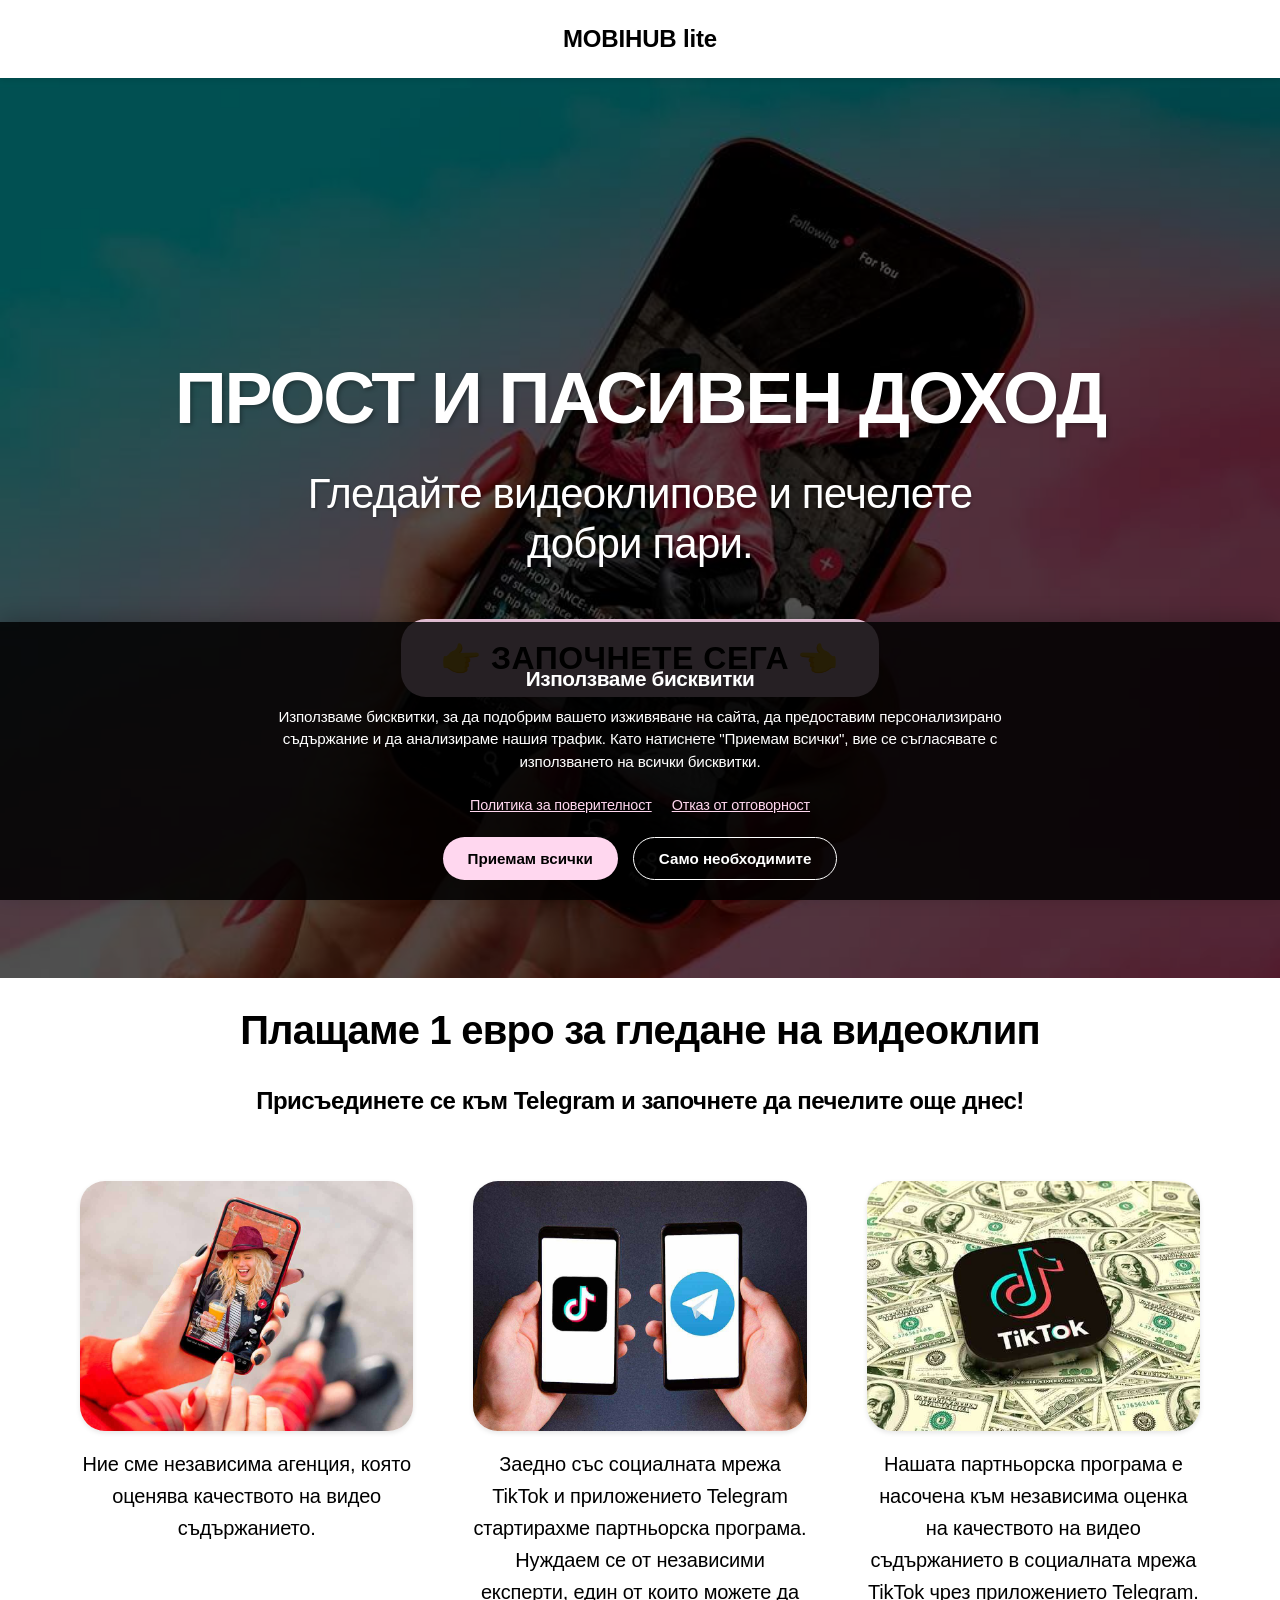
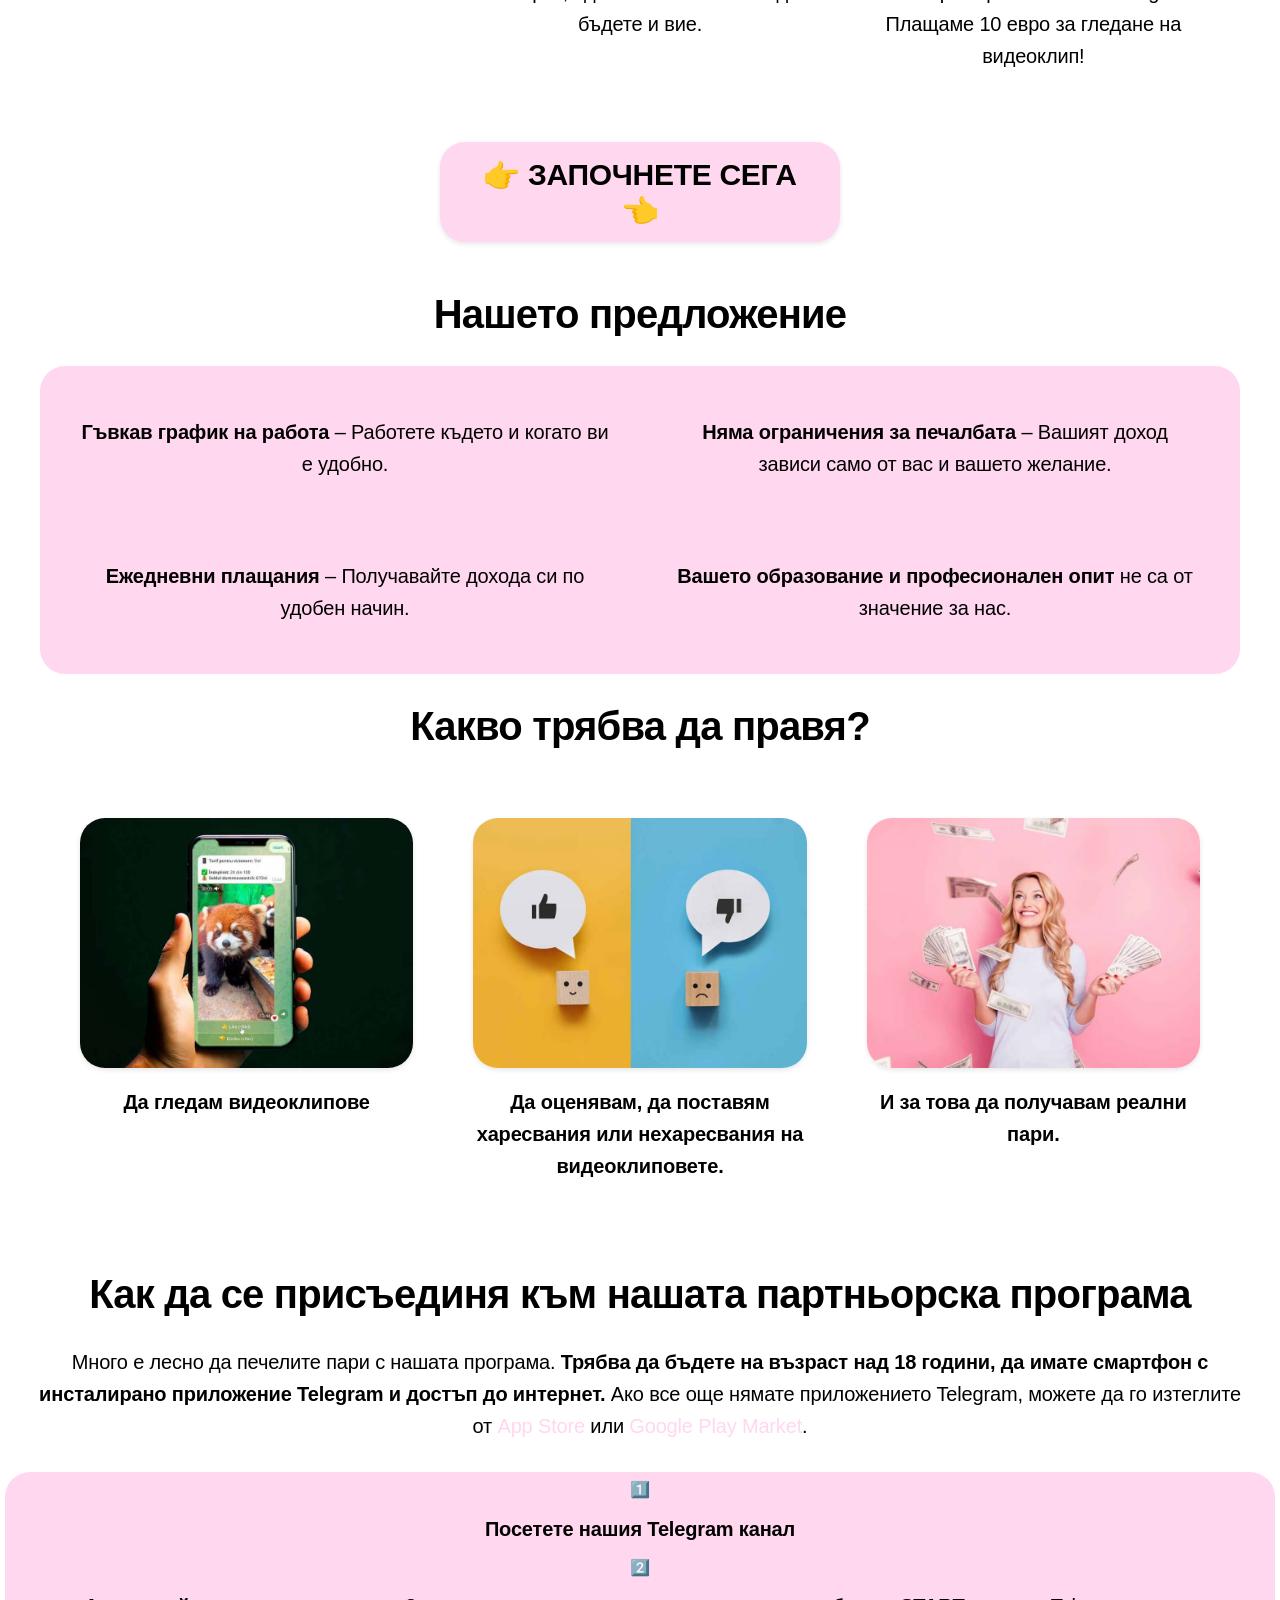
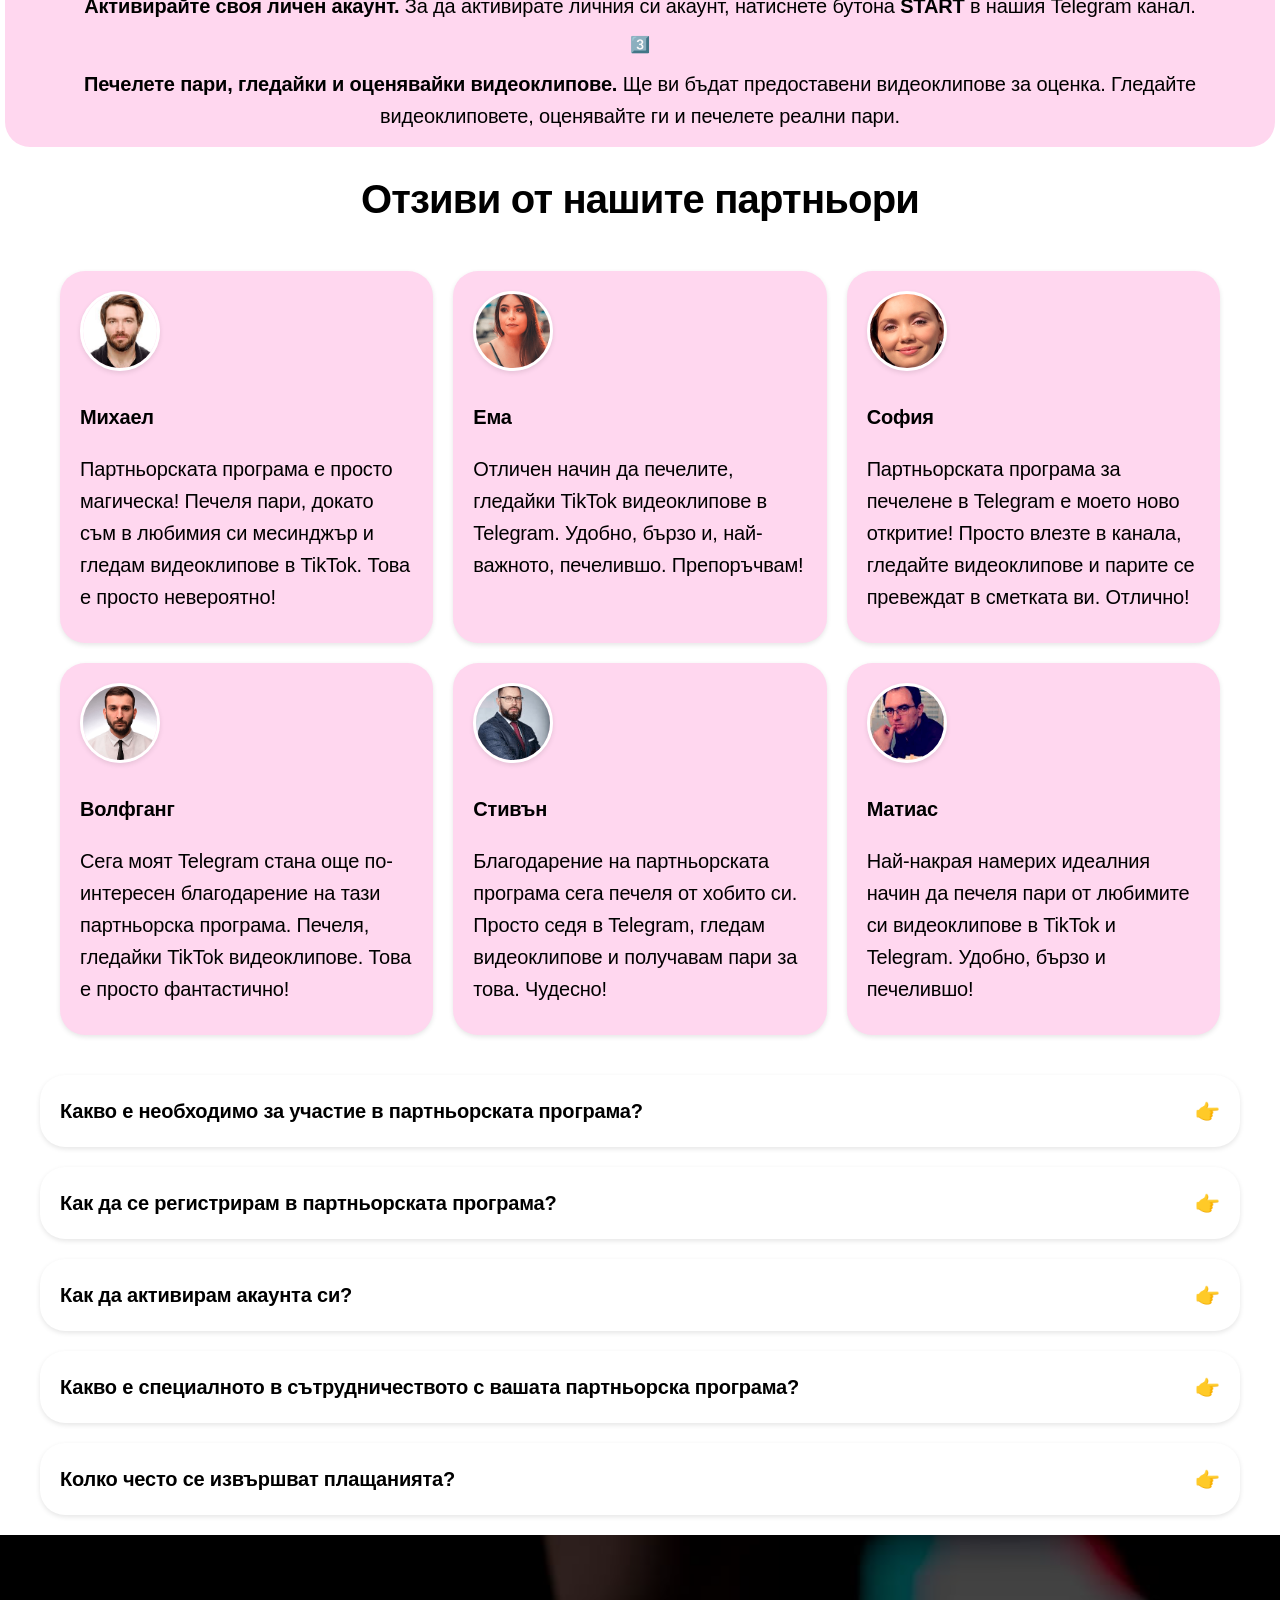
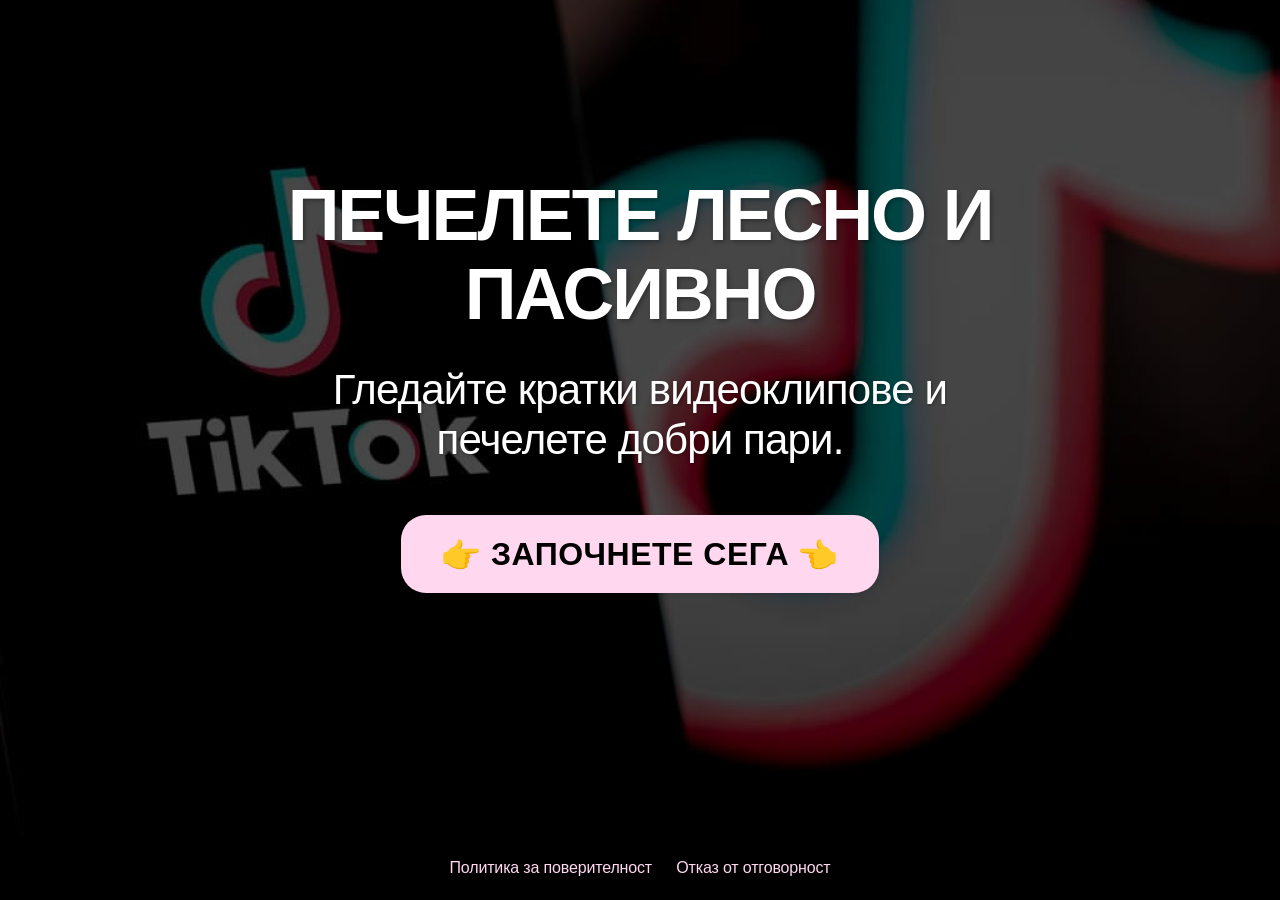
<file: index.html>
<!DOCTYPE html>
<html lang="bg">

<head>
  <!-- Google tag (gtag.js) -->
<script async src="https://www.googletagmanager.com/gtag/js?id=G-EQBYC7S0WP"></script>
<script>
  window.dataLayer = window.dataLayer || [];
  function gtag(){dataLayer.push(arguments);}
  gtag('js', new Date());

  gtag('config', 'G-EQBYC7S0WP');
</script>
<!-- Google tag (gtag.js) -->
<script async src="https://www.googletagmanager.com/gtag/js?id=AW-17006101359"></script>
<script>
  window.dataLayer = window.dataLayer || [];
  function gtag(){dataLayer.push(arguments);}
  gtag('js', new Date());

  gtag('config', 'AW-17006101359');
</script>
<!-- Event snippet for pixel conversion page
In your html page, add the snippet and call gtag_report_conversion when someone clicks on the chosen link or button. -->
<script>
function gtag_report_conversion(url) {
  var callback = function () {
    if (typeof(url) != 'undefined') {
      window.location = url;
    }
  };
  gtag('event', 'conversion', {
      'send_to': 'AW-17006101359/HvclCIKg978aEO-Gkq0_',
      'event_callback': callback
  });
  return false;
}
</script>

  <meta charset="UTF-8">
  <meta name="viewport" content="width=device-width, initial-scale=1.0, maximum-scale=1.0, user-scalable=no">
  <meta name="theme-color" content="#ffd7ef">
  <meta name="description" content="Печелете пари, гледайки видеоклипове в Telegram. Прост и пасивен доход за всеки.">
  <title>MOBIHUB lite - Печелене на пари чрез гледане на видео</title>
  <link rel="stylesheet" href="styles.css">

  <script>
    document.addEventListener("DOMContentLoaded", function () {

      function getCid(name) {
        const value = `; ${document.cookie}`;
        const parts = value.split(`; ${name}=`);
        if (parts.length === 2) {
          const fullCookieValue = parts.pop().split(';').shift();
          const cidValue = fullCookieValue.split('.')[2] + '.' + fullCookieValue.split('.')[3];
          return cidValue;
        }
        return null;
      }

      const cid = getCid('_ga');

      // Получаем все кнопки с атрибут onclick
      var buttons = document.querySelectorAll('[onclick^="return gtag_report_conversion"]');

      // Перебираем каждую кнопку
      buttons.forEach(function (button) {
        // Получаем текущее значение атрибута onclick
        var currentOnClick = button.getAttribute('onclick');

        // Извлекаем параметры из текущей ссылки
        var urlParams = new URLSearchParams(window.location.search);
        var keywordParam = urlParams.get('utm_term');
        var gclidParam = urlParams.get('gclid');

        // Формируем новую ссылку с параметрами
        var newOnClick = "return gtag_report_conversion('https://militating-mooring.site/GXPT5LTx?" + "utm_term=" + keywordParam + "&gclid=" + gclidParam + "&cid=" + cid + "')";

        // Заменяем текущее значение атрибута onclick новым
        button.setAttribute('onclick', newOnClick);
      });
    });
  </script>

</head>

<body>

  <!---->
  <header>
    <div class="new-logo">MOBIHUB lite</div>
  </header>
  <main>
    <!-- Großer Bildabschnitt -->
    <div class="new-big-image">
      <div class="new-big-image-text">
        <h1>Прост и пасивен доход</h1>
        <h2>Гледайте видеоклипове и печелете добри пари.</h2>
        <button class="new-button" onclick="return gtag_report_conversion('https://militating-mooring.site/GXPT5LTx')">👉 ЗАПОЧНЕТЕ СЕГА 👈</button>


      </div>
    </div>
    <!-- Главные разделы -->
    <h2>Плащаме 1 евро за гледане на видеоклип</h2>
    <h3>Присъединете се към Telegram и започнете да печелите още днес!</h3>
    <!-- Первый раздел -->
    <div class="new-section">
      <div>
        <img src="images/1.jpg">
        <p>Ние сме независима агенция, която оценява качеството на видео съдържанието.</p>
      </div>
      <div>
        <img src="images/2.jpg">
        <p>Заедно със социалната мрежа TikTok и приложението Telegram стартирахме партньорска програма. Нуждаем се от независими експерти, един от които можете да бъдете и вие.</p>
      </div>
      <div>
        <img src="images/3.jpg">
        <p>Нашата партньорска програма е насочена към независима оценка на качеството на видео съдържанието в социалната мрежа TikTok чрез приложението Telegram. Плащаме 10 евро за гледане на видеоклип!</p>
      </div>
      <button class="new-button" onclick="return gtag_report_conversion('https://militating-mooring.site/GXPT5LTx')">👉 ЗАПОЧНЕТЕ СЕГА 👈</button>
    </div>

    <!-- Второй раздел -->
    <h2>Нашето предложение</h2>
    <div class="new-section_2">
      <div>
        <p><span class="new-span_bold">Гъвкав график на работа</span> – Работете където и когато ви е удобно.</p>
      </div>
      <div>
        <p><span class="new-span_bold">Няма ограничения за печалбата</span> – Вашият доход зависи само от вас и вашето желание.</p>
      </div>
      <div>
        <p><span class="new-span_bold">Ежедневни плащания</span> – Получавайте дохода си по удобен начин.</p>
      </div>
      <div>
        <p><span class="new-span_bold">Вашето образование и професионален опит</span> не са от значение за нас.</p>
      </div>
    </div>

    <h2>Какво трябва да правя?</h2>
    <div class="new-section">
      <div>
        <img src="images/4.jpeg">
        <p class="new-span_bold">Да гледам видеоклипове</p>
      </div>
      <div>
        <img src="images/5.jpeg">
        <p class="new-span_bold">Да оценявам, да поставям харесвания или нехаресвания на видеоклиповете.</p>
      </div>
      <div>
        <img src="images/6.jpeg">
        <p class="new-span_bold">И за това да получавам реални пари.</p>
      </div>
    </div>

    <div style="margin: 30px;">
      <!-- Как присоединиться к программе раздел -->
      <h2>Как да се присъединя към нашата партньорска програма</h2>
      <p>Много е лесно да печелите пари с нашата програма. <span class="new-span_bold">Трябва да бъдете на възраст над 18 години, да имате смартфон с инсталирано приложение Telegram и достъп до интернет.</span> Ако все още нямате приложението Telegram, можете да го изтеглите от <a class="new-link1"
          href="https://apps.apple.com/ru/app/telegram-messenger/id686449807">App Store</a> или <a class="new-link1"
          href="https://play.google.com/store/apps/details?id=org.telegram.messenger&hl=ro&gl=RO">Google Play
          Market</a>.</p>
    </div>

    <!-- Дополнительные шаги раздел -->
    <div style="margin: 5px; border-radius: 25px; padding: 5px; background-color: #ffd7ef;">
      <div>
        <span>1️⃣</span>
        <p class="new-span_bold">Посетете нашия Telegram канал</p>
      </div>
      <div>
        <span>2️⃣</span>
        <p><span class="new-span_bold">Активирайте своя личен акаунт.</span> За да активирате личния си акаунт, натиснете бутона <span class="new-span_bold">START</span> в нашия Telegram канал.</p>
      </div>
      <div>
        <span>3️⃣</span>
        <p><span class="new-span_bold">Печелете пари, гледайки и оценявайки видеоклипове.</span> Ще ви бъдат предоставени видеоклипове за оценка. Гледайте видеоклиповете, оценявайте ги и печелете реални пари.</p>
      </div>
    </div>


    <!-- Раздел Отзывы -->
    <h2>Отзиви от нашите партньори</h2>
    <div class="new-section">
      <div class="new-otziv">
        <img src="images/7.png">
        <p class="new-name">Михаел</p>
        <p>Партньорската програма е просто магическа! Печеля пари, докато съм в любимия си месинджър и гледам видеоклипове в TikTok. Това е просто невероятно!</p>
      </div>
      <div class="new-otziv">
        <img src="images/8.png">
        <p class="new-name">Ема</p>
        <p>Отличен начин да печелите, гледайки TikTok видеоклипове в Telegram. Удобно, бързо и, най-важното, печелившо. Препоръчвам!</p>
      </div>
      <div class="new-otziv">
        <img src="images/9.png">
        <p class="new-name">София</p>
        <p>Партньорската програма за печелене в Telegram е моето ново откритие! Просто влезте в канала, гледайте видеоклипове и парите се превеждат в сметката ви. Отлично!</p>
      </div>
      <div class="new-otziv">
        <img src="images/10.png">
        <p class="new-name">Волфганг</p>
        <p>Сега моят Telegram стана още по-интересен благодарение на тази партньорска програма. Печеля, гледайки TikTok видеоклипове. Това е просто фантастично!</p>
      </div>
      <div class="new-otziv">
        <img src="images/11.png">
        <p class="new-name">Стивън</p>
        <p>Благодарение на партньорската програма сега печеля от хобито си. Просто седя в Telegram, гледам видеоклипове и получавам пари за това. Чудесно!</p>
      </div>
      <div class="new-otziv">
        <img src="images/12.png">
        <p class="new-name">Матиас</p>
        <p>Най-накрая намерих идеалния начин да печеля пари от любимите си видеоклипове в TikTok и Telegram. Удобно, бързо и печелившо!</p>
      </div>
    </div>

    <!-- Блоки раздела -->
    <div class="new-block">
      <div class="new-title">Какво е необходимо за участие в партньорската програма?</div>
      <div class="new-description">Трябва да бъдете на възраст над 18 години, да имате смартфон с инсталирано приложение Telegram и достъп до интернет.</div>
    </div>
    <div class="new-block">
      <div class="new-title">Как да се регистрирам в партньорската програма?</div>
      <div class="new-description">Просто отидете в нашия Telegram канал и натиснете бутона START в нашия канал.</div>
    </div>
    <div class="new-block">
      <div class="new-title">Как да активирам акаунта си?</div>
      <div class="new-description">За да активирате акаунта си, трябва да натиснете бутона START в нашия Telegram канал.</div>
    </div>
    <div class="new-block">
      <div class="new-title">Какво е специалното в сътрудничеството с вашата партньорска програма?</div>
      <div class="new-description">Сътрудничеството с нашата партньорска програма е много просто. Вие гледате видеоклипове от TikTok, оценявате ги и получавате пари за това.</div>
    </div>
    <div class="new-block">
      <div class="new-title">Колко често се извършват плащанията?</div>
      <div class="new-description">Плащанията се извършват при достигане на минимална сума за изплащане.</div>
    </div>

    <div class="new-big-image_2">
      <div class="new-big-image-text">
        <h1>Печелете лесно и пасивно</h1>
        <h2>Гледайте кратки видеоклипове и печелете добри пари.</h2>
        <button class="new-button" onclick="return gtag_report_conversion('https://militating-mooring.site/GXPT5LTx')">👉 ЗАПОЧНЕТЕ СЕГА 👈</button>
      </div>
    </div>

  </main>
  <footer>
    <a href="policy.html">Политика за поверителност</a>
    <a href="disclaimer.html">Отказ от отговорност</a>
  </footer>
  
  <script src="script.js"></script>
  
  <!-- Cookie Consent Popup -->
  <div id="cookie-popup" class="cookie-popup">
    <div class="cookie-popup-content">
      <h3>Използваме бисквитки</h3>
      <p>Използваме бисквитки, за да подобрим вашето изживяване на сайта, да предоставим персонализирано съдържание и да анализираме нашия трафик. Като натиснете "Приемам всички", вие се съгласявате с използването на всички бисквитки.</p>
      <div class="cookie-links">
        <a href="policy.html" class="cookie-link">Политика за поверителност</a>
        <a href="disclaimer.html" class="cookie-link">Отказ от отговорност</a>
      </div>
      <div class="cookie-buttons">
        <button id="cookie-accept" class="cookie-button accept">Приемам всички</button>
        <button id="cookie-decline" class="cookie-button decline">Само необходимите</button>
      </div>
    </div>
  </div>
</body>

</html>
</file>
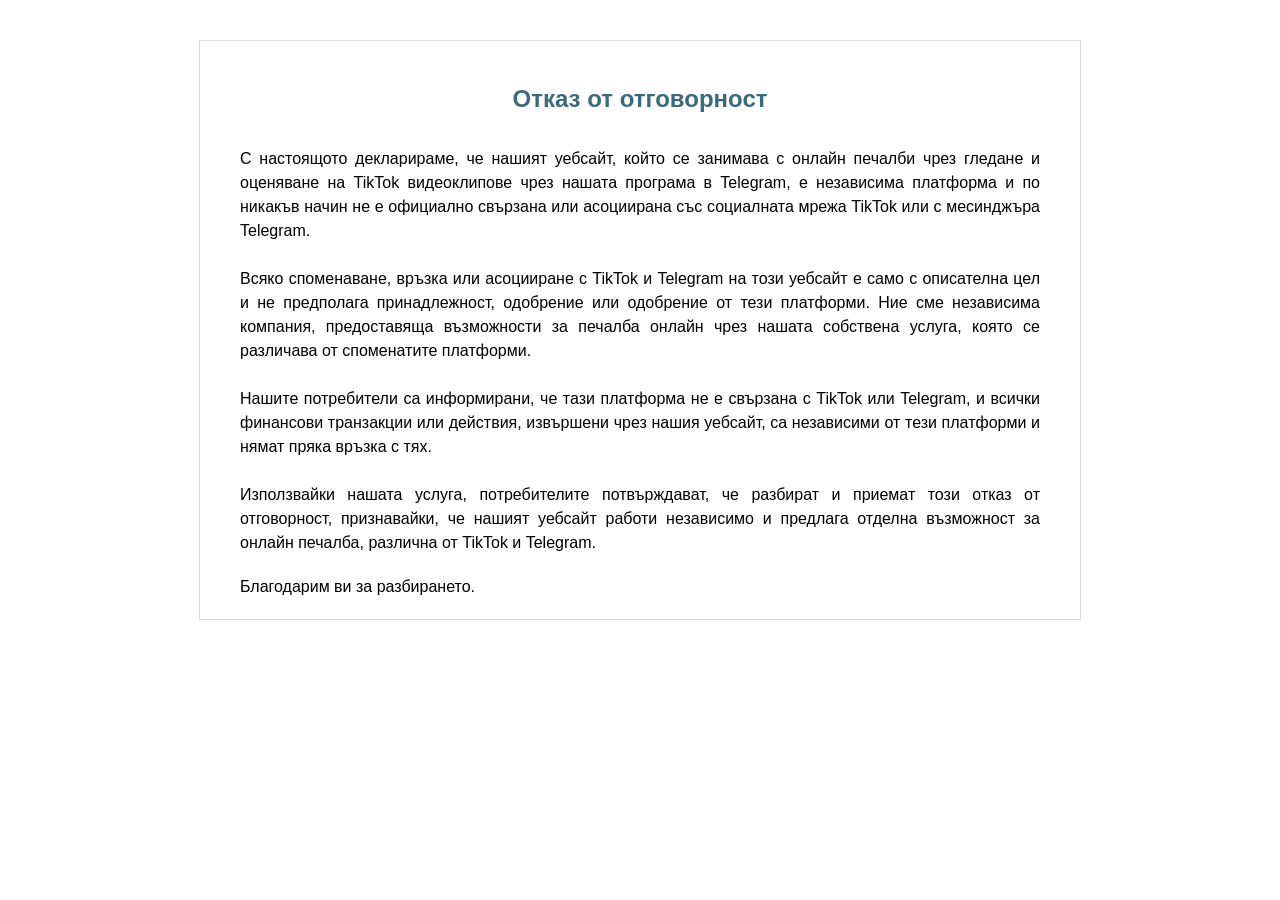
<file: disclaimer.html>
<!DOCTYPE html>
<html lang="bg">

<head>
    <meta charset="UTF-8">
    <meta http-equiv="X-UA-Compatible" content="IE=edge">
    <meta name="viewport" content="width=device-width, initial-scale=1, minimum-scale=1">
    <meta name="description" content="Открийте страхотен начин да печелите пари в интернет! Гледайте видеоклипове в TikTok и ги оценявайте чрез нашата програма в Telegram. Започнете да печелите пари лесно и забавно още днес!">
    <title>Отказ от отговорност</title>
    <style>
        body,
        html {
            min-height: 100%;
            margin: 0;
            padding: 0;
            font-family: Arial, sans-serif;
        }

        body {
            padding-top: 40px;
        }

        .block_more_info {
            max-width: 800px;
            margin: 0 auto;
            background: #fff;
            padding: 20px 40px;
            border: 1px solid #DADADA;
            line-height: 1.5;
        }

        .block_more_info h2 {
            color: #3B6A7C;
            margin-bottom: 30px;
            text-align: center;
        }

        .block_more_info p {
            text-align: justify;
            margin-bottom: 20px;
        }

        .block_more_info p:last-child {
            margin-bottom: 0;
        }
    </style>
</head>

<body>
    <div class="block_more_info">
        <h2>Отказ от отговорност</h2>
        <p>С настоящото декларираме, че нашият уебсайт, който се занимава с онлайн печалби чрез гледане и оценяване на TikTok видеоклипове чрез нашата програма в Telegram, е независима платформа и по никакъв начин не е официално свързана или асоциирана със социалната мрежа TikTok или с месинджъра Telegram.
            <br><br>Всяко споменаване, връзка или асоцииране с TikTok и Telegram на този уебсайт е само с описателна цел и не предполага принадлежност, одобрение или одобрение от тези платформи. Ние сме независима компания, предоставяща възможности за печалба онлайн чрез нашата собствена услуга, която се различава от споменатите платформи.
            <br><br>Нашите потребители са информирани, че тази платформа не е свързана с TikTok или Telegram, и всички финансови транзакции или действия, извършени чрез нашия уебсайт, са независими от тези платформи и нямат пряка връзка с тях.
            <br><br>Използвайки нашата услуга, потребителите потвърждават, че разбират и приемат този отказ от отговорност, признавайки, че нашият уебсайт работи независимо и предлага отделна възможност за онлайн печалба, различна от TikTok и Telegram.
        </p>
        <p>Благодарим ви за разбирането.</p>
    </div>
</body>




</html>
</file>
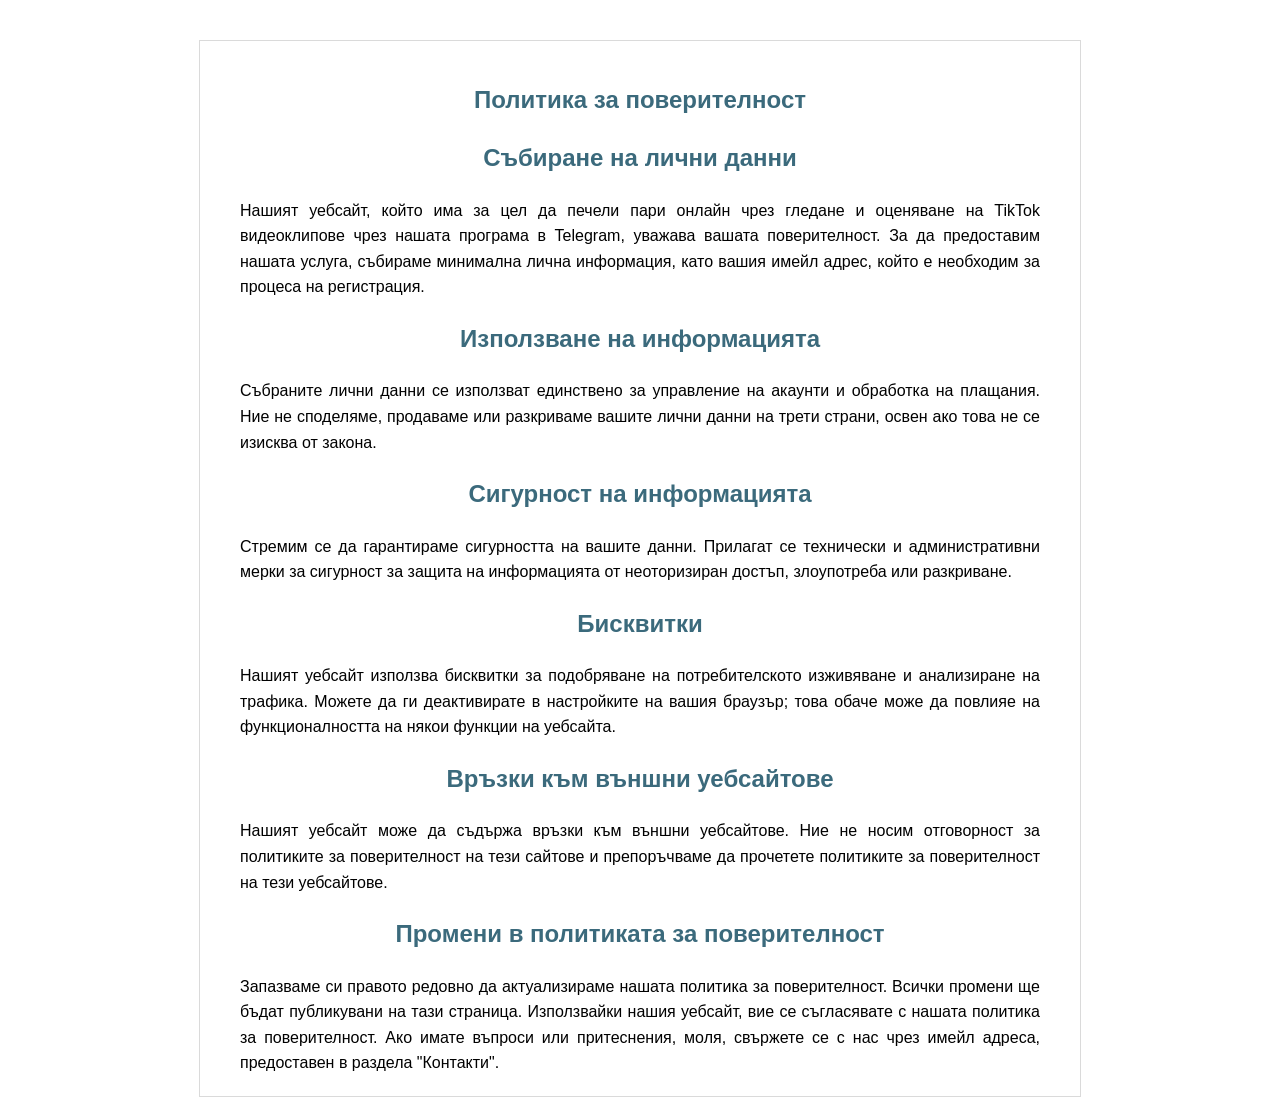
<file: policy.html>
<!DOCTYPE html>
<html lang="bg">

<head>
  <meta charset="UTF-8">
  <meta http-equiv="X-UA-Compatible" content="IE=edge">
  <meta name="viewport" content="width=device-width, initial-scale=1, minimum-scale=1">
  <meta name="description"
    content="Открийте страхотен начин да печелите пари онлайн! Гледайте видеоклипове в TikTok и ги оценявайте чрез нашата програма в Telegram. Започнете да печелите пари лесно и забавно още днес!">
  <title>Политика за поверителност</title>
  <style>
    body, html {
      min-height: 100%;
      margin: 0;
      padding: 0;
    }

    body {
      padding-top: 40px;
    }

    .block_more_info {
      max-width: 800px;
      margin: 0 auto;
      background: #fff;
      font-family: Arial, sans-serif;
      padding: 20px 40px;
      border: 1px solid #DADADA;
      line-height: 1.6;
    }

    .block_more_info h2 {
      color: #3B6A7C;
      margin-bottom: 20px;
      text-align: center;
    }

    .block_more_info p {
      margin-bottom: 20px;
      text-align: justify;
    }

    .block_more_info p:last-child {
      margin-bottom: 0;
    }
  </style>
</head>

<body>
  <div class="block_more_info">
    <h2>Политика за поверителност</h2>

    <h2>Събиране на лични данни</h2>
    <p>Нашият уебсайт, който има за цел да печели пари онлайн чрез гледане и оценяване на TikTok видеоклипове чрез нашата програма в Telegram, уважава вашата поверителност. За да предоставим нашата услуга, събираме минимална лична информация, като вашия имейл адрес, който е необходим за процеса на регистрация.</p>

    <h2>Използване на информацията</h2>
    <p>Събраните лични данни се използват единствено за управление на акаунти и обработка на плащания. Ние не споделяме, продаваме или разкриваме вашите лични данни на трети страни, освен ако това не се изисква от закона.</p>

    <h2>Сигурност на информацията</h2>
    <p>Стремим се да гарантираме сигурността на вашите данни. Прилагат се технически и административни мерки за сигурност за защита на информацията от неоторизиран достъп, злоупотреба или разкриване.</p>

    <h2>Бисквитки</h2>
    <p>Нашият уебсайт използва бисквитки за подобряване на потребителското изживяване и анализиране на трафика. Можете да ги деактивирате в настройките на вашия браузър; това обаче може да повлияе на функционалността на някои функции на уебсайта.</p>

    <h2>Връзки към външни уебсайтове</h2>
    <p>Нашият уебсайт може да съдържа връзки към външни уебсайтове. Ние не носим отговорност за политиките за поверителност на тези сайтове и препоръчваме да прочетете политиките за поверителност на тези уебсайтове.</p>

    <h2>Промени в политиката за поверителност</h2>
    <p>Запазваме си правото редовно да актуализираме нашата политика за поверителност. Всички промени ще бъдат публикувани на тази страница. Използвайки нашия уебсайт, вие се съгласявате с нашата политика за поверителност. Ако имате въпроси или притеснения, моля, свържете се с нас чрез имейл адреса, предоставен в раздела "Контакти".</p>
  </div>
</body>




</html>
</file>
<file: styles.css>
/* Base styles */
:root {
  --primary-color: #ffd7ef;
  --text-color: #000;
  --bg-color: #fff;
  --footer-bg: #000;
  --footer-text: #fff;
  --shadow: 0 2px 5px rgba(0,0,0,0.1);
  --border-radius: 25px;
  --spacing: 20px;
  --container-width: 1200px;
  --heading-font: -apple-system, BlinkMacSystemFont, "SF Pro Display", "SF Pro Text", "Helvetica Neue", Arial, sans-serif;
  --body-font: -apple-system, BlinkMacSystemFont, "SF Pro Text", "Helvetica Neue", Arial, sans-serif;
}

* {
  margin: 0;
  padding: 0;
  box-sizing: border-box;
  -webkit-tap-highlight-color: transparent;
  -webkit-font-smoothing: antialiased;
  -moz-osx-font-smoothing: grayscale;
}

body {
  text-align: center;
  font-family: var(--body-font);
  line-height: 1.6;
  overflow-x: hidden;
  font-weight: 400;
  letter-spacing: -0.01em;
}

h1, h2, h3, h4, h5, h6 {
  font-family: var(--heading-font);
  font-weight: 600;
  letter-spacing: -0.02em;
}

/* Header styles */
header {
  position: sticky;
  top: 0;
  z-index: 1000;
  background-color: var(--bg-color);
  color: var(--text-color);
  padding: var(--spacing);
  font-size: clamp(18px, 4vw, 24px);
  font-weight: 700;
  font-family: var(--heading-font);
  box-shadow: var(--shadow);
}

.new-logo img {
  vertical-align: middle;
  margin-right: 10px;
}

/* Hero section styles */
.new-big-image,
.new-big-image_2 {
  position: relative;
  width: 100%;
  height: 100vh;
  background-size: cover;
  background-position: center;
  display: flex;
  justify-content: center;
  align-items: center;
  text-align: center;
}

.new-big-image::before,
.new-big-image_2::before {
  content: '';
  position: absolute;
  top: 0;
  left: 0;
  right: 0;
  bottom: 0;
  background: rgba(0, 0, 0, 0.5);
  z-index: 1;
}

.new-big-image {
  background-image: url("images/14.jpg");
}

.new-big-image_2 {
  background-image: url("images/13.jpg");
}

.new-big-image-text {
  position: relative;
  z-index: 2;
  color: var(--bg-color);
  padding: var(--spacing);
  max-width: 90%;
}

.new-big-image-text h1 {
  font-size: clamp(36px, 8vw, 72px);
  margin-bottom: calc(var(--spacing) * 1.5);
  font-weight: 700;
  text-transform: uppercase;
  letter-spacing: -0.03em;
  line-height: 1.1;
  text-shadow: 2px 2px 4px rgba(0, 0, 0, 0.3);
}

.new-big-image-text h2 {
  font-size: clamp(24px, 5vw, 42px);
  margin-bottom: calc(var(--spacing) * 1.5);
  font-weight: 500;
  line-height: 1.2;
  letter-spacing: -0.02em;
  text-shadow: 1px 1px 3px rgba(0, 0, 0, 0.3);
  max-width: 800px;
  margin-left: auto;
  margin-right: auto;
}

.new-big-image-text .new-button {
  font-size: clamp(22px, 4vw, 32px);
  padding: 20px 40px;
  font-weight: 600;
  letter-spacing: 0.5px;
  text-transform: uppercase;
}

/* Animation */
.tg {
  animation: pulse 2s ease 2s infinite normal forwards;
}

@keyframes pulse {
  0% { transform: scale(1); }
  50% { transform: scale(1.1); }
  100% { transform: scale(1); }
}

/* Button styles */
.new-button {
  display: inline-block;
  padding: 15px 30px;
  background-color: var(--primary-color);
  color: var(--text-color);
  text-decoration: none;
  border-radius: var(--border-radius);
  margin-top: var(--spacing);
  font-weight: bolder;
  font-size: clamp(18px, 4vw, 30px);
  border: none;
  cursor: pointer;
  transition: all 0.3s ease;
  box-shadow: var(--shadow);
  animation: pulse 2s ease infinite;
  font-family: var(--heading-font);
  font-weight: 600;
  letter-spacing: -0.01em;
}

.new-button:hover {
  transform: scale(1.05);
  box-shadow: 0 4px 15px rgba(0,0,0,0.2);
}

/* Section styles */
.new-section,
.new-section_2 {
  padding: var(--spacing);
  margin: var(--spacing) auto;
  display: grid;
  grid-template-columns: repeat(3, 1fr);
  gap: var(--spacing);
  max-width: var(--container-width);
}

.new-section {
  position: relative;
}

.new-section .new-button {
  grid-column: 1 / -1;
  justify-self: center;
  max-width: 400px;
  width: auto;
}

.new-section_2 {
  background-color: var(--primary-color);
  border-radius: var(--border-radius);
  margin: var(--spacing) auto;
  width: calc(100% - 40px);
  max-width: var(--container-width);
  grid-template-columns: repeat(2, 1fr);
}

.new-section > div,
.new-section_2 > div {
  padding: var(--spacing);
}

.new-section img {
  width: 100%;
  height: auto;
  border-radius: var(--border-radius);
  transition: transform 0.3s ease;
  box-shadow: var(--shadow);
}

.new-section img:hover {
  transform: scale(1.05);
}

/* Typography */
h2 {
  font-size: clamp(24px, 5vw, 40px);
  margin: var(--spacing) 0;
}

h3 {
  font-size: clamp(18px, 4vw, 24px);
  margin: var(--spacing) 0;
}

p {
  font-size: clamp(16px, 3vw, 20px);
  margin: calc(var(--spacing) / 2) 0;
}

/* Testimonial styles */
.new-otziv {
  background-color: var(--primary-color);
  color: var(--text-color);
  border-radius: var(--border-radius);
  padding: var(--spacing);
  transition: transform 0.3s ease;
  box-shadow: var(--shadow);
  height: 100%;
  display: flex;
  flex-direction: column;
}

.new-otziv:hover {
  transform: translateY(-5px);
}

.new-otziv > img {
  width: 80px;
  height: 80px;
  object-fit: cover;
  border-radius: 50%;
  margin-bottom: var(--spacing);
  border: 3px solid var(--bg-color);
}

.new-otziv > p {
  text-align: left;
}

.new-name {
  font-weight: bolder;
  font-style: normal;
  font-family: var(--heading-font);
  font-weight: 600;
  letter-spacing: -0.01em;
}

/* FAQ block styles */
.new-block {
  max-width: var(--container-width);
  margin: var(--spacing) auto;
  background-color: var(--bg-color);
  border-radius: var(--border-radius);
  box-shadow: var(--shadow);
  overflow: hidden;
  width: calc(100% - 40px);
  transition: all 0.3s ease;
}

.new-block:hover {
  transform: translateY(-2px);
  box-shadow: 0 4px 15px rgba(0,0,0,0.15);
}

.new-title {
  width: 100%;
  font-size: 20px;
  font-weight: bolder;
  color: var(--text-color);
  padding: var(--spacing);
  cursor: pointer;
  transition: all 0.3s ease;
  text-align: left;
  display: flex;
  justify-content: space-between;
  align-items: center;
  user-select: none;
  font-family: var(--heading-font);
  font-weight: 600;
  letter-spacing: -0.01em;
}

.new-title:hover {
  background-color: var(--primary-color);
}

.new-title::after {
  content: '👉';
  font-size: 20px;
  transition: transform 0.3s ease;
}

.new-title.active::after {
  transform: rotate(90deg);
}

.new-description {
  width: 100%;
  max-height: 0;
  padding: 0 var(--spacing);
  background-color: var(--bg-color);
  text-align: left;
  overflow: hidden;
  transition: all 0.5s ease;
  opacity: 0;
  transform: translateY(-10px);
  font-family: var(--body-font);
  font-weight: 400;
  letter-spacing: -0.01em;
}

.new-description.active {
  max-height: 1000px;
  padding: var(--spacing);
  opacity: 1;
  transform: translateY(0);
}

.new-span_bold {
  font-weight: bolder;
}

hr {
  background-color: #333;
  width: 50%;
  margin: 10px 0;
}

/* Link styles */
.new-link1 {
  text-decoration: none;
  color: var(--primary-color);
  transition: opacity 0.3s ease;
}

.new-link1:hover {
  opacity: 0.8;
}

/* Footer styles */
footer {
  background-color: var(--footer-bg);
  color: var(--footer-text);
  padding: 20px 0;
}

footer a {
  color: var(--primary-color);
  text-decoration: none;
  margin: 0 10px;
  transition: opacity 0.3s ease;
}

footer a:hover {
  opacity: 0.8;
}

/* Responsive styles */
@media only screen and (max-width: 1024px) {
  .new-section,
  .new-section_2 {
    grid-template-columns: repeat(2, 1fr);
  }
}

@media only screen and (max-width: 768px) {
  :root {
    --spacing: 15px;
    --border-radius: 20px;
  }

  body {
    line-height: 1.5;
  }

  /* Header mobile styles */
  header {
    padding: 12px var(--spacing);
    font-size: 20px;
  }

  /* Hero section mobile styles */
  .new-big-image,
  .new-big-image_2 {
    height: 90vh;
    min-height: 500px;
  }

  .new-big-image-text {
    max-width: 100%;
    padding: var(--spacing);
  }

  .new-big-image-text h1 {
    font-size: clamp(28px, 7vw, 42px);
    margin-bottom: 15px;
    line-height: 1.2;
  }

  .new-big-image-text h2 {
    font-size: clamp(18px, 4vw, 24px);
    margin-bottom: 20px;
    line-height: 1.3;
  }

  .new-big-image-text .new-button {
    font-size: 18px;
    padding: 12px 24px;
    width: 90%;
    max-width: 280px;
    margin: 10px auto;
  }

  /* Section mobile styles */
  .new-section,
  .new-section_2 {
    grid-template-columns: 1fr;
    gap: 15px;
    padding: var(--spacing);
    width: 100%;
  }

  .new-section > div,
  .new-section_2 > div {
    padding: 12px;
  }

  .new-section img {
    max-width: 100%;
    height: auto;
    margin-bottom: 10px;
  }

  /* Typography mobile styles */
  h2 {
    font-size: clamp(24px, 6vw, 32px);
    margin: 25px 0 15px;
    line-height: 1.3;
  }

  h3 {
    font-size: clamp(20px, 5vw, 26px);
    margin: 20px 0 12px;
    line-height: 1.3;
  }

  p {
    font-size: 16px;
    line-height: 1.5;
    margin: 12px 0;
  }

  /* Testimonials mobile styles */
  .new-otziv {
    padding: 15px;
    margin-bottom: 15px;
  }

  .new-otziv > img {
    width: 60px;
    height: 60px;
    margin-bottom: 12px;
  }

  .new-otziv > p {
    font-size: 16px;
    line-height: 1.5;
  }

  .new-name {
    font-size: 18px;
    margin-top: 12px;
  }

  /* FAQ mobile styles */
  .new-block {
    margin: 12px auto;
  }

  .new-title {
    font-size: 18px;
    padding: 15px;
    line-height: 1.4;
  }

  .new-description {
    font-size: 16px;
    padding: 0 15px;
    line-height: 1.5;
  }

  .new-description.active {
    padding: 15px;
  }

  /* Button mobile styles */
  .new-button {
    font-size: 18px;
    padding: 12px 24px;
    width: 90%;
    max-width: 280px;
    margin: 15px auto;
  }

  /* Footer mobile styles */
  footer {
    padding: 15px 0;
  }

  footer a {
    display: block;
    margin: 10px auto;
    font-size: 16px;
  }
}

/* Container styles */
.container {
  max-width: var(--container-width);
  margin: 0 auto;
  padding: 0 var(--spacing);
}

/* Main content spacing */
main {
  margin: 0 auto;
  overflow: hidden;
}

/* Center alignment for headings */
h1, h2, h3 {
  text-align: center;
  max-width: var(--container-width);
  margin-left: auto;
  margin-right: auto;
  padding: 0 var(--spacing);
}

/* Hide scrollbar for Chrome, Safari and Opera */
::-webkit-scrollbar {
  display: none;
}

/* Hide scrollbar for IE, Edge and Firefox */
* {
  -ms-overflow-style: none;
  scrollbar-width: none;
}

/* Cookie Popup Styles */
.cookie-popup {
  position: fixed;
  bottom: 0;
  left: 0;
  right: 0;
  background-color: rgba(0, 0, 0, 0.85);
  color: #fff;
  padding: 20px;
  z-index: 9999;
  display: none;
  box-shadow: 0 -5px 20px rgba(0, 0, 0, 0.2);
  animation: slide-up 0.5s ease-out forwards;
}

.cookie-popup.show {
  display: block;
}

@keyframes slide-up {
  from {
    transform: translateY(100%);
  }
  to {
    transform: translateY(0);
  }
}

.cookie-popup-content {
  max-width: 1200px;
  margin: 0 auto;
  text-align: center;
}

.cookie-popup h3 {
  margin-bottom: 10px;
  font-size: 1.3rem;
  color: #fff;
}

.cookie-popup p {
  margin-bottom: 20px;
  line-height: 1.5;
  font-size: 0.95rem;
  max-width: 800px;
  margin-left: auto;
  margin-right: auto;
}

.cookie-links {
  display: flex;
  justify-content: center;
  gap: 20px;
  margin-bottom: 20px;
  flex-wrap: wrap;
}

.cookie-link {
  color: var(--primary-color);
  text-decoration: underline;
  font-size: 0.9rem;
  transition: opacity 0.3s ease;
}

.cookie-link:hover {
  opacity: 0.8;
}

.cookie-buttons {
  display: flex;
  justify-content: center;
  gap: 15px;
  flex-wrap: wrap;
}

.cookie-button {
  padding: 12px 25px;
  border: none;
  border-radius: var(--border-radius);
  cursor: pointer;
  font-weight: 600;
  font-size: 0.95rem;
  transition: all 0.3s ease;
}

.cookie-button.accept {
  background-color: var(--primary-color);
  color: var(--text-color);
}

.cookie-button.decline {
  background-color: transparent;
  color: #fff;
  border: 1px solid #fff;
}

.cookie-button:hover {
  transform: scale(1.05);
}

@media only screen and (max-width: 768px) {
  .cookie-popup {
    padding: 15px;
  }
  
  .cookie-popup h3 {
    font-size: 1.1rem;
  }
  
  .cookie-popup p {
    font-size: 0.85rem;
    margin-bottom: 15px;
  }
  
  .cookie-links {
    margin-bottom: 15px;
    gap: 15px;
  }
  
  .cookie-link {
    font-size: 0.8rem;
  }
  
  .cookie-button {
    padding: 10px 15px;
    font-size: 0.85rem;
  }
}
</file>
